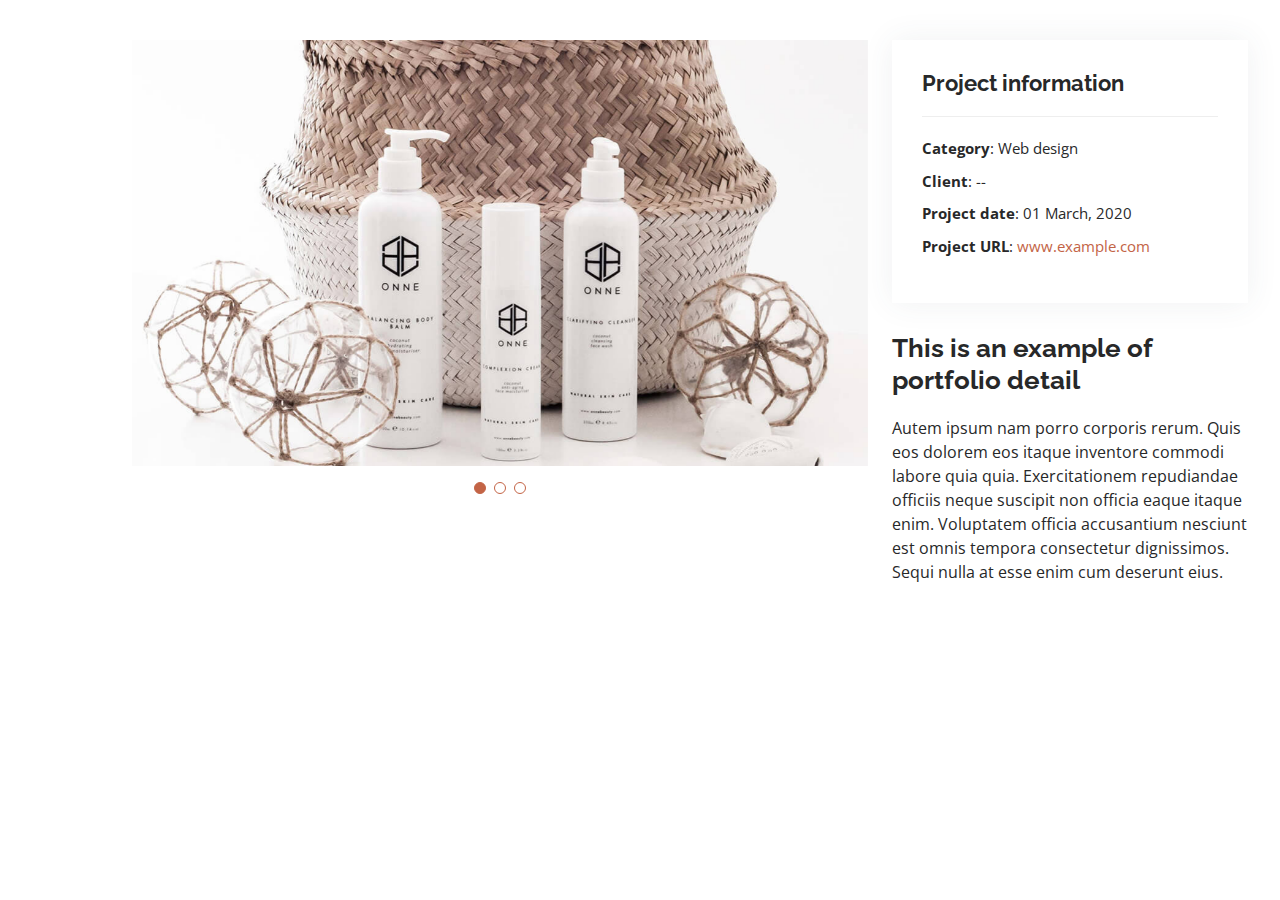
<file: portfolio-details.html>
<!DOCTYPE html>
<html lang="en">

<head>
  <meta charset="utf-8">
  <meta content="width=device-width, initial-scale=1.0" name="viewport">

  <title>Portfolio Details - Personal Bootstrap Template</title>
  <meta content="" name="description">
  <meta content="" name="keywords">

  <!-- Favicons -->
  <link href="assets/img/favicon.png" rel="icon">
  <link href="assets/img/apple-touch-icon.png" rel="apple-touch-icon">

  <!-- Google Fonts -->
  <link href="https://fonts.googleapis.com/css?family=Open+Sans:300,300i,400,400i,600,600i,700,700i|Raleway:300,300i,400,400i,500,500i,600,600i,700,700i|Poppins:300,300i,400,400i,500,500i,600,600i,700,700i" rel="stylesheet">

  <!-- Vendor CSS Files -->
  <link href="assets/vendor/aos/aos.css" rel="stylesheet">
  <link href="assets/vendor/bootstrap/css/bootstrap.min.css" rel="stylesheet">
  <link href="assets/vendor/bootstrap-icons/bootstrap-icons.css" rel="stylesheet">
  <link href="assets/vendor/boxicons/css/boxicons.min.css" rel="stylesheet">
  <link href="assets/vendor/glightbox/css/glightbox.min.css" rel="stylesheet">
  <link href="assets/vendor/swiper/swiper-bundle.min.css" rel="stylesheet">

  <!-- Template Main CSS File -->
  <link href="assets/css/style.css" rel="stylesheet">
</head>

<body>

  <main id="main">

    <!-- ======= Portfolio Details Section ======= -->
    <section id="portfolio-details" class="portfolio-details">
      <div class="container">

        <div class="row gy-4">

          <div class="col-lg-8">
            <div class="portfolio-details-slider swiper">
              <div class="swiper-wrapper align-items-center">

                <div class="swiper-slide">
                  <img src="assets/img/portfolio/portfolio-details-1.jpg" alt="">
                </div>

                <div class="swiper-slide">
                  <img src="assets/img/portfolio/portfolio-details-2.jpg" alt="">
                </div>

                <div class="swiper-slide">
                  <img src="assets/img/portfolio/portfolio-details-3.jpg" alt="">
                </div>

              </div>
              <div class="swiper-pagination"></div>
            </div>
          </div>

          <div class="col-lg-4">
            <div class="portfolio-info">
              <h3>Project information</h3>
              <ul>
                <li><strong>Category</strong>: Web design</li>
                <li><strong>Client</strong>: -- </li>
                <li><strong>Project date</strong>: 01 March, 2020</li>
                <li><strong>Project URL</strong>: <a href="#">www.example.com</a></li>
              </ul>
            </div>
            <div class="portfolio-description">
              <h2>This is an example of portfolio detail</h2>
              <p>
                Autem ipsum nam porro corporis rerum. Quis eos dolorem eos itaque inventore commodi labore quia quia. Exercitationem repudiandae officiis neque suscipit non officia eaque itaque enim. Voluptatem officia accusantium nesciunt est omnis tempora consectetur dignissimos. Sequi nulla at esse enim cum deserunt eius.
              </p>
            </div>
          </div>

        </div>

      </div>
    </section><!-- End Portfolio Details Section -->

  </main><!-- End #main -->

  <div id="preloader"></div>
  <a href="#" class="back-to-top d-flex align-items-center justify-content-center"><i class="bi bi-arrow-up-short"></i></a>

  <!-- Vendor JS Files -->
  <script src="assets/vendor/purecounter/purecounter_vanilla.js"></script>
  <script src="assets/vendor/aos/aos.js"></script>
  <script src="assets/vendor/bootstrap/js/bootstrap.bundle.min.js"></script>
  <script src="assets/vendor/glightbox/js/glightbox.min.js"></script>
  <script src="assets/vendor/isotope-layout/isotope.pkgd.min.js"></script>
  <script src="assets/vendor/swiper/swiper-bundle.min.js"></script>
  <script src="assets/vendor/typed.js/typed.umd.js"></script>
  <script src="assets/vendor/waypoints/noframework.waypoints.js"></script>
  <script src="assets/vendor/php-email-form/validate.js"></script>

  <!-- Template Main JS File -->
  <script src="assets/js/main.js"></script>

</body>

</html>
</file>
<file: assets/css/style.css>
/**
* Template Name: MyResume
* Updated: Sep 18 2023 with Bootstrap v5.3.2
* Template URL: https://bootstrapmade.com/free-html-bootstrap-template-my-resume/
* Author: BootstrapMade.com
* License: https://bootstrapmade.com/license/
*/

/*--------------------------------------------------------------
# General
--------------------------------------------------------------*/
body {
  font-family: "Open Sans", sans-serif;
  color: #272829;
}

a {
  color: #C36446;
  text-decoration: none;
}

a:hover {
  color: #067ded;
  text-decoration: none;
}

h1,
h2,
h3,
h4,
h5,
h6 {
  font-family: "Raleway", sans-serif;
}

/*--------------------------------------------------------------
# Back to top button
--------------------------------------------------------------*/
.back-to-top {
  position: fixed;
  visibility: hidden;
  opacity: 0;
  right: 15px;
  bottom: 15px;
  z-index: 996;
  background: #C36446;
  width: 40px;
  height: 40px;
  border-radius: 50px;
  transition: all 0.4s;
}

.back-to-top i {
  font-size: 28px;
  color: #fff;
  line-height: 0;
}

.back-to-top:hover {
  background: #0678e3;
  color: #fff;
}

.back-to-top.active {
  visibility: visible;
  opacity: 1;
}

/*--------------------------------------------------------------
# Preloader
--------------------------------------------------------------*/
#preloader {
  position: fixed;
  top: 0;
  left: 0;
  right: 0;
  bottom: 0;
  z-index: 9999;
  overflow: hidden;
  background: #fff;
}

#preloader:before {
  content: "";
  position: fixed;
  top: calc(50% - 30px);
  left: calc(50% - 30px);
  border: 6px solid #C36446;
  border-top-color: #fff;
  border-bottom-color: #fff;
  border-radius: 50%;
  width: 60px;
  height: 60px;
  animation: animate-preloader 1s linear infinite;
}

@keyframes animate-preloader {
  0% {
    transform: rotate(0deg);
  }

  100% {
    transform: rotate(360deg);
  }
}

/*--------------------------------------------------------------
# Disable aos animation delay on mobile devices
--------------------------------------------------------------*/
@media screen and (max-width: 768px) {
  [data-aos-delay] {
    transition-delay: 0 !important;
  }
}

/*--------------------------------------------------------------
# Header
--------------------------------------------------------------*/
#header {
  position: fixed;
  top: 0;
  left: 0;
  bottom: 0;
  z-index: 9997;
  transition: all 0.5s;
  padding: 15px;
  overflow-y: auto;
}

@media (max-width: 991px) {
  #header {
    width: 300px;
    background: #fff;
    border-right: 1px solid #e6e9ec;
    left: -300px;
  }
}

@media (min-width: 991px) {
  #main {
    margin-left: 100px;
  }
}

/*--------------------------------------------------------------
# Navigation Menu
--------------------------------------------------------------*/
/**
* Desktop Navigation 
*/
.nav-menu {
  padding: 0;
  display: block;
}

.nav-menu * {
  margin: 0;
  padding: 0;
  list-style: none;
}

.nav-menu>ul>li {
  position: relative;
  white-space: nowrap;
}

.nav-menu a,
.nav-menu a:focus {
  display: flex;
  align-items: center;
  color: #45505b;
  padding: 10px 18px;
  margin-bottom: 8px;
  transition: 0.3s;
  font-size: 15px;
  border-radius: 50px;
  background: #f2f3f5;
  height: 56px;
  width: 100%;
  overflow: hidden;
  transition: 0.3s;
}

.nav-menu a i,
.nav-menu a:focus i {
  font-size: 20px;
}

.nav-menu a span,
.nav-menu a:focus span {
  padding: 0 5px 0 7px;
  color: #45505b;
}

@media (min-width: 992px) {

  .nav-menu a,
  .nav-menu a:focus {
    width: 56px;
  }

  .nav-menu a span,
  .nav-menu a:focus span {
    display: none;
    color: #fff;
  }
}

.nav-menu a:hover,
.nav-menu .active,
.nav-menu .active:focus,
.nav-menu li:hover>a {
  color: #fff;
  background: #C36446;
}

.nav-menu a:hover span,
.nav-menu .active span,
.nav-menu .active:focus span,
.nav-menu li:hover>a span {
  color: #fff;
}

.nav-menu a:hover,
.nav-menu li:hover>a {
  width: 100%;
  color: #fff;
}

.nav-menu a:hover span,
.nav-menu li:hover>a span {
  display: block;
}

/**
* Mobile Navigation 
*/
.mobile-nav-toggle {
  position: fixed;
  right: 10px;
  top: 10px;
  z-index: 9998;
  border: 0;
  background: none;
  font-size: 28px;
  transition: all 0.4s;
  outline: none !important;
  line-height: 0;
  cursor: pointer;
  border-radius: 50px;
  padding: 5px;
}

.mobile-nav-toggle i {
  color: #45505b;
}

.mobile-nav-active {
  overflow: hidden;
}

.mobile-nav-active #header {
  left: 0;
}

.mobile-nav-active .mobile-nav-toggle {
  color: #fff;
  background-color: #C36446;
}

/*--------------------------------------------------------------
# Hero Section
--------------------------------------------------------------*/
#hero {
  width: 100%;
  height: 100vh;
  background: url("../img/felda.PNG") top right no-repeat;
  background-size: cover;
  position: relative;
}

@media (min-width: 992px) {
  #hero {
    padding-left: 160px;
  }
}

#hero:before {
  content: "";
  background: rgba(255, 255, 255, 0.8);
  position: absolute;
  bottom: 0;
  top: 0;
  left: 0;
  right: 0;
}

#hero h1 {
  margin: 0;
  font-size: 64px;
  font-weight: 700;
  line-height: 56px;
  color: #45505b;
}

#hero p {
  color: #45505b;
  margin: 15px 0 0 0;
  font-size: 26px;
  font-family: "Poppins", sans-serif;
}

#hero p span {
  color: #C36446;
  letter-spacing: 1px;
}

#hero .social-links {
  margin-top: 30px;
}

#hero .social-links a {
  font-size: 24px;
  display: inline-block;
  color: #45505b;
  line-height: 1;
  margin-right: 20px;
  transition: 0.3s;
}

#hero .social-links a:hover {
  color: #C36446;
}

@media (max-width: 992px) {
  #hero {
    text-align: center;
  }

  #hero h1 {
    font-size: 32px;
    line-height: 36px;
  }

  #hero p {
    margin-top: 10px;
    font-size: 20px;
    line-height: 24px;
  }
}

/*--------------------------------------------------------------
# Sections General
--------------------------------------------------------------*/
section {
  padding: 60px 0;
  overflow: hidden;
}

.section-title {
  text-align: center;
  padding-bottom: 30px;
}

.section-title h2 {
  font-size: 32px;
  font-weight: bold;
  text-transform: uppercase;
  margin-bottom: 20px;
  padding-bottom: 20px;
  position: relative;
  color: #45505b;
}

.section-title h2::before {
  content: "";
  position: absolute;
  display: block;
  width: 120px;
  height: 1px;
  background: #ddd;
  bottom: 1px;
  left: calc(50% - 60px);
}

.section-title h2::after {
  content: "";
  position: absolute;
  display: block;
  width: 40px;
  height: 3px;
  background: #C36446;
  bottom: 0;
  left: calc(50% - 20px);
}

.section-title p {
  margin-bottom: 0;
}

/*--------------------------------------------------------------
# About
--------------------------------------------------------------*/
.about .content h3 {
  font-weight: 700;
  font-size: 26px;
  color: #728394;
}

.about .content ul {
  list-style: none;
  padding: 0;
}

.about .content ul li {
  margin-bottom: 20px;
  display: flex;
  align-items: center;
}

.about .content ul strong {
  margin-right: 10px;
}

.about .content ul i {
  font-size: 16px;
  margin-right: 5px;
  color: #C36446;
  line-height: 0;
}

.about .content p:last-child {
  margin-bottom: 0;
}

/*--------------------------------------------------------------
# Facts
--------------------------------------------------------------*/
.facts .count-box {
  padding: 30px 30px 25px 30px;
  margin-top: 30px;
  width: 100%;
  position: relative;
  text-align: center;
  background: #fff;
}

.facts .count-box i {
  position: absolute;
  top: -25px;
  left: 50%;
  transform: translateX(-50%);
  font-size: 24px;
  background: #C36446;
  color: #fff;
  border-radius: 50px;
  display: inline-flex;
  align-items: center;
  justify-content: center;
  width: 48px;
  height: 48px;
}

.facts .count-box span {
  font-size: 36px;
  display: block;
  font-weight: 600;
  color: #011426;
}

.facts .count-box p {
  padding: 0;
  margin: 0;
  font-family: "Raleway", sans-serif;
  font-size: 14px;
}

/*--------------------------------------------------------------
# Akills
--------------------------------------------------------------*/
.skills .progress {
  height: 60px;
  display: block;
  background: none;
  border-radius: 0;
}

.skills .progress .skill {
  padding: 10px 0;
  margin: 0;
  text-transform: uppercase;
  display: block;
  font-weight: 600;
  font-family: "Poppins", sans-serif;
  color: #45505b;
}

.skills .progress .skill .val {
  float: right;
  font-style: normal;
}

.skills .progress-bar-wrap {
  background: #f2f3f5;
}

.skills .progress-bar {
  width: 1px;
  height: 10px;
  transition: 0.9s;
  background-color: #C36446;
}

/*--------------------------------------------------------------
# Resume
--------------------------------------------------------------*/
.resume .resume-title {
  font-size: 26px;
  font-weight: 700;
  margin-top: 20px;
  margin-bottom: 20px;
  color: #45505b;
}

.resume .resume-item {
  padding: 0 0 20px 20px;
  margin-top: -2px;
  border-left: 2px solid #C36446;
  position: relative;
}

.resume .resume-item h4 {
  line-height: 18px;
  font-size: 18px;
  font-weight: 600;
  text-transform: uppercase;
  font-family: "Poppins", sans-serif;
  color: #C36446;
  margin-bottom: 10px;
}

.resume .resume-item h5 {
  font-size: 16px;
  background: #f7f8f9;
  padding: 5px 15px;
  display: inline-block;
  font-weight: 600;
  margin-bottom: 10px;
}

.resume .resume-item ul {
  padding-left: 20px;
}

.resume .resume-item ul li {
  padding-bottom: 10px;
}

.resume .resume-item:last-child {
  padding-bottom: 0;
}

.resume .resume-item::before {
  content: "";
  position: absolute;
  width: 16px;
  height: 16px;
  border-radius: 50px;
  left: -9px;
  top: 0;
  background: #fff;
  border: 2px solid #C36446;
}

/*--------------------------------------------------------------
# Portfolio
--------------------------------------------------------------*/
.portfolio .portfolio-item {
  margin-bottom: 30px;
}

.portfolio #portfolio-flters {
  padding: 0;
  margin: 0 auto 25px auto;
  list-style: none;
  text-align: center;
  background: #fff;
  border-radius: 50px;
  padding: 2px 15px;
}

.portfolio #portfolio-flters li {
  cursor: pointer;
  display: inline-block;
  padding: 10px 15px;
  font-size: 14px;
  font-weight: 600;
  line-height: 1;
  text-transform: uppercase;
  color: #272829;
  margin-bottom: 5px;
  transition: all 0.3s ease-in-out;
}

.portfolio #portfolio-flters li:hover,
.portfolio #portfolio-flters li.filter-active {
  color: #C36446;
}

.portfolio #portfolio-flters li:last-child {
  margin-right: 0;
}

.portfolio .portfolio-wrap {
  transition: 0.3s;
  position: relative;
  overflow: hidden;
  z-index: 1;
  background: rgba(69, 80, 91, 0.8);
}

.portfolio .portfolio-wrap::before {
  content: "";
  background: rgba(255, 255, 255, 0.7);
  position: absolute;
  left: 30px;
  right: 30px;
  top: 30px;
  bottom: 30px;
  transition: all ease-in-out 0.3s;
  z-index: 2;
  opacity: 0;
}

.portfolio .portfolio-wrap .portfolio-info {
  opacity: 0;
  position: absolute;
  top: 0;
  left: 0;
  right: 0;
  bottom: 0;
  text-align: center;
  z-index: 3;
  transition: all ease-in-out 0.3s;
  display: flex;
  flex-direction: column;
  justify-content: center;
  align-items: center;
}

.portfolio .portfolio-wrap .portfolio-info::before {
  display: block;
  content: "";
  width: 48px;
  height: 48px;
  position: absolute;
  top: 35px;
  left: 35px;
  border-top: 3px solid #d7dce1;
  border-left: 3px solid #d7dce1;
  transition: all 0.5s ease 0s;
  z-index: 9994;
}

.portfolio .portfolio-wrap .portfolio-info::after {
  display: block;
  content: "";
  width: 48px;
  height: 48px;
  position: absolute;
  bottom: 35px;
  right: 35px;
  border-bottom: 3px solid #d7dce1;
  border-right: 3px solid #d7dce1;
  transition: all 0.5s ease 0s;
  z-index: 9994;
}

.portfolio .portfolio-wrap .portfolio-info h4 {
  font-size: 20px;
  color: #45505b;
  font-weight: 600;
}

.portfolio .portfolio-wrap .portfolio-info p {
  color: #45505b;
  font-size: 14px;
  text-transform: uppercase;
  padding: 0;
  margin: 0;
}

.portfolio .portfolio-wrap .portfolio-links {
  text-align: center;
  z-index: 4;
}

.portfolio .portfolio-wrap .portfolio-links a {
  color: #45505b;
  margin: 0 2px;
  font-size: 28px;
  display: inline-block;
  transition: 0.3s;
}

.portfolio .portfolio-wrap .portfolio-links a:hover {
  color: #148af9;
}

.portfolio .portfolio-wrap:hover::before {
  top: 0;
  left: 0;
  right: 0;
  bottom: 0;
  opacity: 1;
}

.portfolio .portfolio-wrap:hover .portfolio-info {
  opacity: 1;
}

.portfolio .portfolio-wrap:hover .portfolio-info::before {
  top: 15px;
  left: 15px;
}

.portfolio .portfolio-wrap:hover .portfolio-info::after {
  bottom: 15px;
  right: 15px;
}

/*--------------------------------------------------------------
# Portfolio Details
--------------------------------------------------------------*/
.portfolio-details {
  padding-top: 40px;
}

.portfolio-details .portfolio-details-slider img {
  width: 100%;
}

.portfolio-details .portfolio-details-slider .swiper-pagination {
  margin-top: 20px;
  position: relative;
}

.portfolio-details .portfolio-details-slider .swiper-pagination .swiper-pagination-bullet {
  width: 12px;
  height: 12px;
  background-color: #fff;
  opacity: 1;
  border: 1px solid #C36446;
}

.portfolio-details .portfolio-details-slider .swiper-pagination .swiper-pagination-bullet-active {
  background-color: #C36446;
}

.portfolio-details .portfolio-info {
  padding: 30px;
  box-shadow: 0px 0 30px rgba(69, 80, 91, 0.08);
}

.portfolio-details .portfolio-info h3 {
  font-size: 22px;
  font-weight: 700;
  margin-bottom: 20px;
  padding-bottom: 20px;
  border-bottom: 1px solid #eee;
}

.portfolio-details .portfolio-info ul {
  list-style: none;
  padding: 0;
  font-size: 15px;
}

.portfolio-details .portfolio-info ul li+li {
  margin-top: 10px;
}

.portfolio-details .portfolio-description {
  padding-top: 30px;
}

.portfolio-details .portfolio-description h2 {
  font-size: 26px;
  font-weight: 700;
  margin-bottom: 20px;
}

.portfolio-details .portfolio-description p {
  padding: 0;
}

/*--------------------------------------------------------------
# Services
--------------------------------------------------------------*/
.services .icon-box {
  text-align: center;
  padding: 70px 20px 80px 20px;
  transition: all ease-in-out 0.3s;
  background: #fff;
  box-shadow: 0px 5px 90px 0px rgba(110, 123, 131, 0.05);
}

.services .icon-box .icon {
  margin: 0 auto;
  width: 100px;
  height: 100px;
  display: flex;
  align-items: center;
  justify-content: center;
  transition: ease-in-out 0.3s;
  position: relative;
}

.services .icon-box .icon i {
  font-size: 36px;
  transition: 0.5s;
  position: relative;
}

.services .icon-box .icon svg {
  position: absolute;
  top: 0;
  left: 0;
}

.services .icon-box .icon svg path {
  transition: 0.5s;
  fill: #f5f5f5;
}

.services .icon-box h4 {
  font-weight: 600;
  margin: 10px 0 15px 0;
  font-size: 22px;
}

.services .icon-box h4 a {
  color: #45505b;
  transition: ease-in-out 0.3s;
}

.services .icon-box p {
  line-height: 24px;
  font-size: 14px;
  margin-bottom: 0;
}

.services .icon-box:hover {
  border-color: #fff;
  box-shadow: 0px 0 35px 0 rgba(0, 0, 0, 0.08);
}

.services .iconbox-blue i {
  color: #47aeff;
}

.services .iconbox-blue:hover .icon i {
  color: #fff;
}

.services .iconbox-blue:hover .icon path {
  fill: #47aeff;
}

.services .iconbox-orange i {
  color: #ffa76e;
}

.services .iconbox-orange:hover .icon i {
  color: #fff;
}

.services .iconbox-orange:hover .icon path {
  fill: #ffa76e;
}

.services .iconbox-pink i {
  color: #e80368;
}

.services .iconbox-pink:hover .icon i {
  color: #fff;
}

.services .iconbox-pink:hover .icon path {
  fill: #e80368;
}

.services .iconbox-yellow i {
  color: #ffbb2c;
}

.services .iconbox-yellow:hover .icon i {
  color: #fff;
}

.services .iconbox-yellow:hover .icon path {
  fill: #ffbb2c;
}

.services .iconbox-red i {
  color: #ff5828;
}

.services .iconbox-red:hover .icon i {
  color: #fff;
}

.services .iconbox-red:hover .icon path {
  fill: #ff5828;
}

.services .iconbox-teal i {
  color: #11dbcf;
}

.services .iconbox-teal:hover .icon i {
  color: #fff;
}

.services .iconbox-teal:hover .icon path {
  fill: #11dbcf;
}

/*--------------------------------------------------------------
# Testimonials
--------------------------------------------------------------*/
.testimonials .section-header {
  margin-bottom: 40px;
}

.testimonials .testimonials-carousel,
.testimonials .testimonials-slider {
  overflow: hidden;
}

.testimonials .testimonial-item {
  text-align: center;
}

.testimonials .testimonial-item .testimonial-img {
  width: 120px;
  border-radius: 50%;
  border: 4px solid #fff;
  margin: 0 auto;
}

.testimonials .testimonial-item h3 {
  font-size: 20px;
  font-weight: bold;
  margin: 10px 0 5px 0;
  color: #111;
}

.testimonials .testimonial-item h4 {
  font-size: 14px;
  color: #999;
  margin: 0 0 15px 0;
}

.testimonials .testimonial-item .quote-icon-left,
.testimonials .testimonial-item .quote-icon-right {
  color: #90c8fc;
  font-size: 26px;
}

.testimonials .testimonial-item .quote-icon-left {
  display: inline-block;
  left: -5px;
  position: relative;
}

.testimonials .testimonial-item .quote-icon-right {
  display: inline-block;
  right: -5px;
  position: relative;
  top: 10px;
}

.testimonials .testimonial-item p {
  font-style: italic;
  margin: 0 auto 15px auto;
}

.testimonials .swiper-pagination {
  margin-top: 20px;
  position: relative;
}

.testimonials .swiper-pagination .swiper-pagination-bullet {
  width: 12px;
  height: 12px;
  background-color: #fff;
  opacity: 1;
  border: 1px solid #C36446;
}

.testimonials .swiper-pagination .swiper-pagination-bullet-active {
  background-color: #C36446;
}

@media (min-width: 992px) {
  .testimonials .testimonial-item p {
    width: 80%;
  }
}

/*--------------------------------------------------------------
# Contact
--------------------------------------------------------------*/
.contact .info {
  width: 100%;
  background: #fff;
}

.contact .info i {
  font-size: 20px;
  color: #C36446;
  float: left;
  width: 44px;
  height: 44px;
  background: #eef7ff;
  display: flex;
  justify-content: center;
  align-items: center;
  border-radius: 50px;
  transition: all 0.3s ease-in-out;
}

.contact .info h4 {
  padding: 0 0 0 60px;
  font-size: 22px;
  font-weight: 600;
  margin-bottom: 5px;
  color: #45505b;
}

.contact .info p {
  padding: 0 0 0 60px;
  margin-bottom: 0;
  font-size: 14px;
  color: #728394;
}

.contact .info .email,
.contact .info .phone {
  margin-top: 40px;
}

.contact .info .email:hover i,
.contact .info .address:hover i,
.contact .info .phone:hover i {
  background: #C36446;
  color: #fff;
}

.contact .php-email-form {
  width: 100%;
  background: #fff;
}

.contact .php-email-form .form-group {
  padding-bottom: 8px;
}

.contact .php-email-form .error-message {
  display: none;
  color: #fff;
  background: #ed3c0d;
  text-align: left;
  padding: 15px;
  font-weight: 600;
}

.contact .php-email-form .error-message br+br {
  margin-top: 25px;
}

.contact .php-email-form .sent-message {
  display: none;
  color: #fff;
  background: #18d26e;
  text-align: center;
  padding: 15px;
  font-weight: 600;
}

.contact .php-email-form .loading {
  display: none;
  background: #fff;
  text-align: center;
  padding: 15px;
}

.contact .php-email-form .loading:before {
  content: "";
  display: inline-block;
  border-radius: 50%;
  width: 24px;
  height: 24px;
  margin: 0 10px -6px 0;
  border: 3px solid #18d26e;
  border-top-color: #eee;
  animation: animate-loading 1s linear infinite;
}

.contact .php-email-form input,
.contact .php-email-form textarea {
  border-radius: 4px;
  box-shadow: none;
  font-size: 14px;
}

.contact .php-email-form input[type=text],
.contact .php-email-form input[type=email] {
  height: 44px;
}

.contact .php-email-form textarea {
  padding: 10px 12px;
}

.contact .php-email-form button[type=submit] {
  background: #C36446;
  border: 0;
  padding: 10px 35px;
  color: #fff;
  transition: 0.4s;
  border-radius: 50px;
}

.contact .php-email-form button[type=submit]:hover {
  background: #0678e3;
}

@keyframes animate-loading {
  0% {
    transform: rotate(0deg);
  }

  100% {
    transform: rotate(360deg);
  }
}

/*--------------------------------------------------------------
# Footer
--------------------------------------------------------------*/
#footer {
  background: #f7f8f9;
  color: #45505b;
  font-size: 14px;
  text-align: center;
  padding: 30px 0;
}

#footer h3 {
  font-size: 36px;
  font-weight: 700;
  position: relative;
  font-family: "Poppins", sans-serif;
  padding: 0;
  margin: 0 0 15px 0;
}

#footer p {
  font-size: 15;
  font-style: italic;
  padding: 0;
  margin: 0 0 40px 0;
}

#footer .social-links {
  margin: 0 0 40px 0;
}

#footer .social-links a {
  font-size: 18px;
  display: inline-block;
  background: #C36446;
  color: #fff;
  line-height: 1;
  padding: 8px 0;
  margin-right: 4px;
  border-radius: 50%;
  text-align: center;
  width: 36px;
  height: 36px;
  transition: 0.3s;
}

#footer .social-links a:hover {
  background: #0678e3;
  color: #fff;
  text-decoration: none;
}

#footer .copyright {
  margin: 0 0 5px 0;
}

#footer .credits {
  font-size: 13px;
}
</file>
